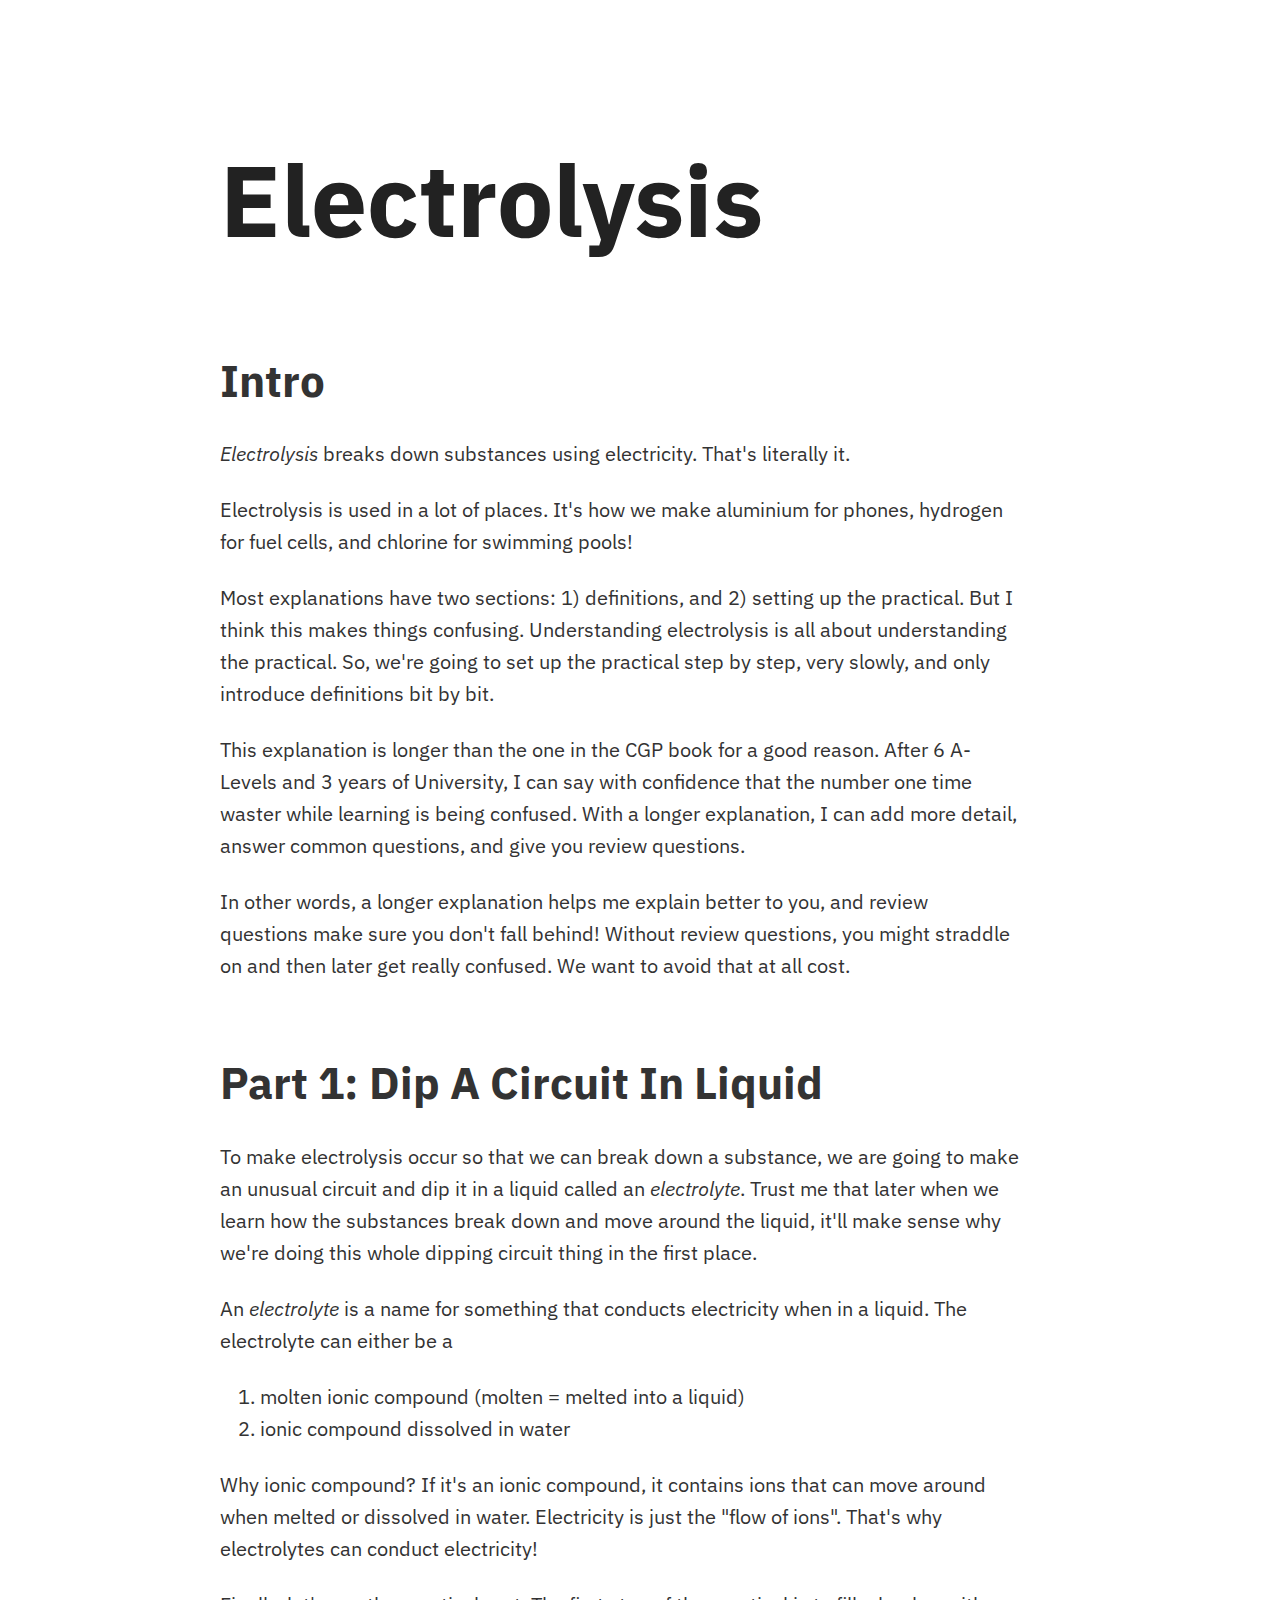
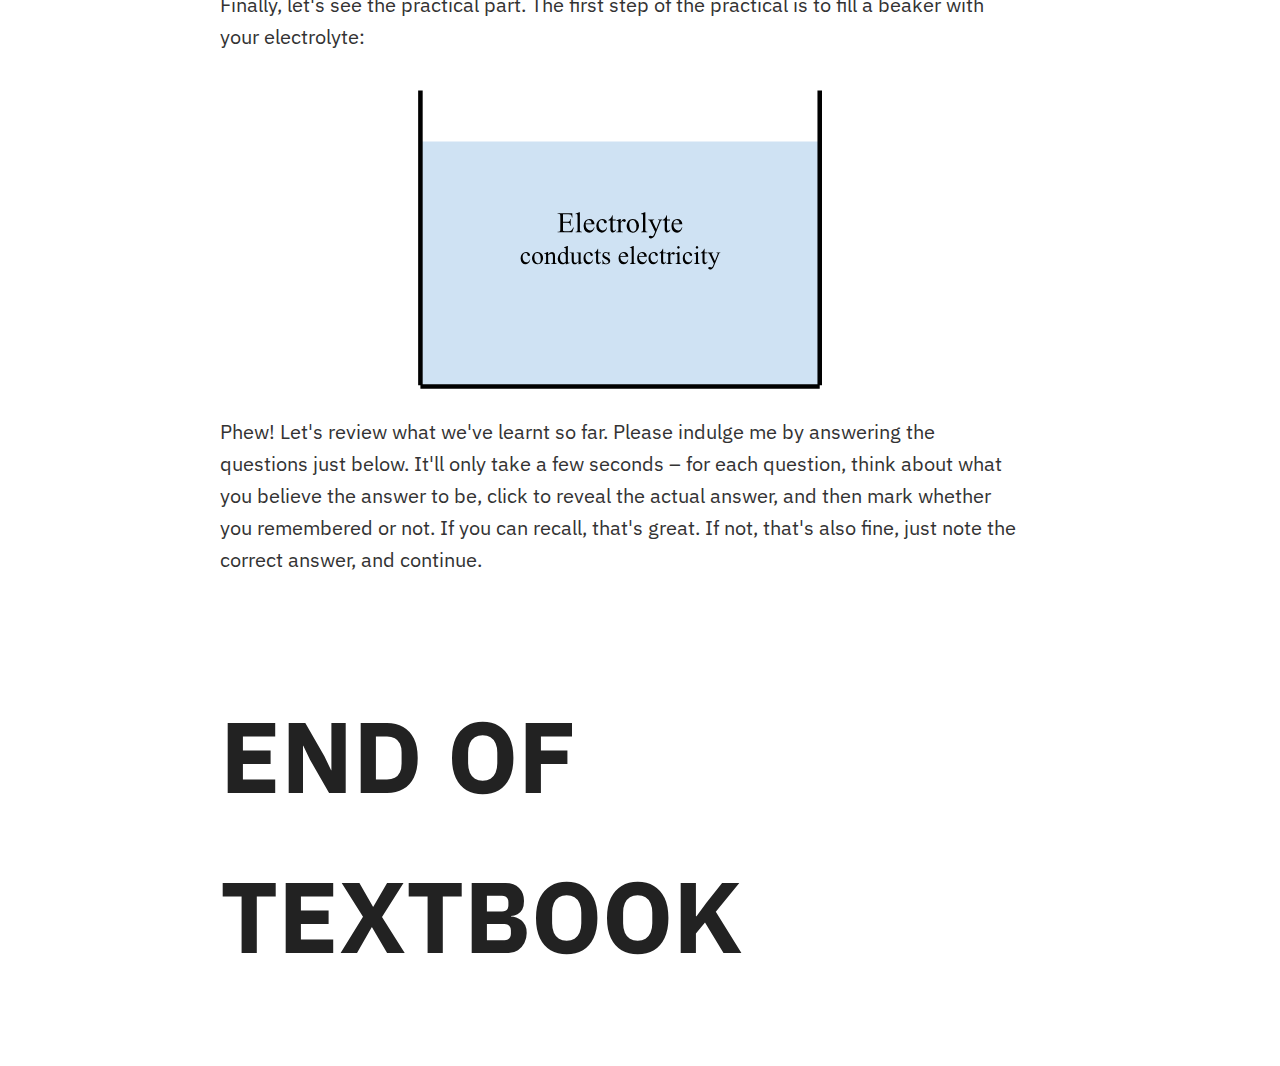
<file: index.html>
<!DOCTYPE html>
<html>
  <head>
    <meta charset="utf-8" />
    <meta name="viewport" content="width=device-width, initial-scale=1" />
    <meta property="og:title" content="Electrolysis" />
    <meta property="og:site_name" content="Chemistry Lessons" />
    <link rel="canonical" href="https://chemistry-lessons.com/electrolysis.html" />
    <link
      href="https://fonts.googleapis.com/css2?family=IBM+Plex+Mono&family=IBM+Plex+Sans:wght@400;700&display=swap"
      rel="stylesheet"
    />
    <script
      type="module"
      src="https://js.withorbit.com/orbit-web-component.js"
    ></script>
    <title>Electrolysis</title>

    <link rel="stylesheet" href="style.css">

  </head>
  <body>
    <h1>Electrolysis</h1>

    <h2>Intro</h2>

    <p><i>Electrolysis</i> breaks down substances using electricity. That's literally it.</p>

    <p>Electrolysis is used in a lot of places. It's how we make aluminium for phones,
    hydrogen for fuel cells, and chlorine for swimming pools!</p>

    <p>Most explanations have two sections: 1) definitions, and 2) setting up the
    practical. But I think this makes things confusing. Understanding electrolysis is all
    about understanding the practical. So, we're going to set up the practical step by
    step, very slowly, and only introduce definitions bit by bit. </p>

    <p>This explanation is longer than the one in the CGP book for a good reason. After 6
    A-Levels and 3 years of University, I can say with confidence that the number one time
    waster while learning is being confused. With a longer explanation, I can add
    more detail, answer common questions, and give you review questions.</p>

    <p>In other words, a longer explanation helps me explain better to you, and review
    questions make sure you don't fall behind! Without review questions, you might straddle
    on and then later get really confused. We want to avoid that at all cost.</p>

    <h2>Part 1: Dip A Circuit In Liquid</h2>

    <p>To make electrolysis occur so that we can break down a substance, we are going to
    make an unusual circuit and dip it in a liquid called an <i>electrolyte</i>.

    Trust me that later when we learn how the substances break down and move around the
    liquid, it'll make sense why we're doing this whole dipping circuit thing in the first place.

    <p>An <i> electrolyte </i> is a name for something that conducts electricity when in a liquid.
    The electrolyte can either be a <ol> <li>molten ionic compound (molten = melted into a
    liquid)</li> <li>ionic compound dissolved in water</li> </ol></p>

    <p> Why ionic compound? If it's an ionic compound, it contains ions that can move around
    when melted or dissolved in water. Electricity is just the "flow of ions". That's why
    electrolytes can conduct electricity! </p>

    <p>Finally, let's see the practical part. The first step of the practical is to fill a beaker with your electrolyte:</p>

    <p><img src="electrolyte_container.svg" alt="Electrolyte Container" style="height: 35vh;"/></p>

    <p>Phew! Let's review what we've learnt so far. Please indulge me by answering the
    questions just below. It'll only take a few seconds – for each question, think about
    what you believe the answer to be, click to reveal the actual answer, and then mark
    whether you remembered or not. If you can recall, that's great. If not, that's also
    fine, just note the correct answer, and continue.</p>

      <orbit-reviewarea color="blue">
        <orbit-prompt
          question="What is electrolysis?"
        answer='The breaking down of substances using electricity'
        ></orbit-prompt>
        <orbit-prompt
          question="What does an electrolyte do?"
          answer="Conducts electricity"
        ></orbit-prompt>
        <orbit-prompt
          question="What are the two types of electrolytes?"
          answer="1) Molten ionic compounds 2) Dissolved ionic compounds"
        ></orbit-prompt>
        <orbit-prompt
          question="Why can an electrolyte conduct electricity?"
          answer="Because they contain free-moving ions which carry the charge (electricity is the flow of charge)"
        ></orbit-prompt>
      </orbit-reviewarea>

<h1>END OF TEXTBOOK</h1>

  </body>
</html>
</file>
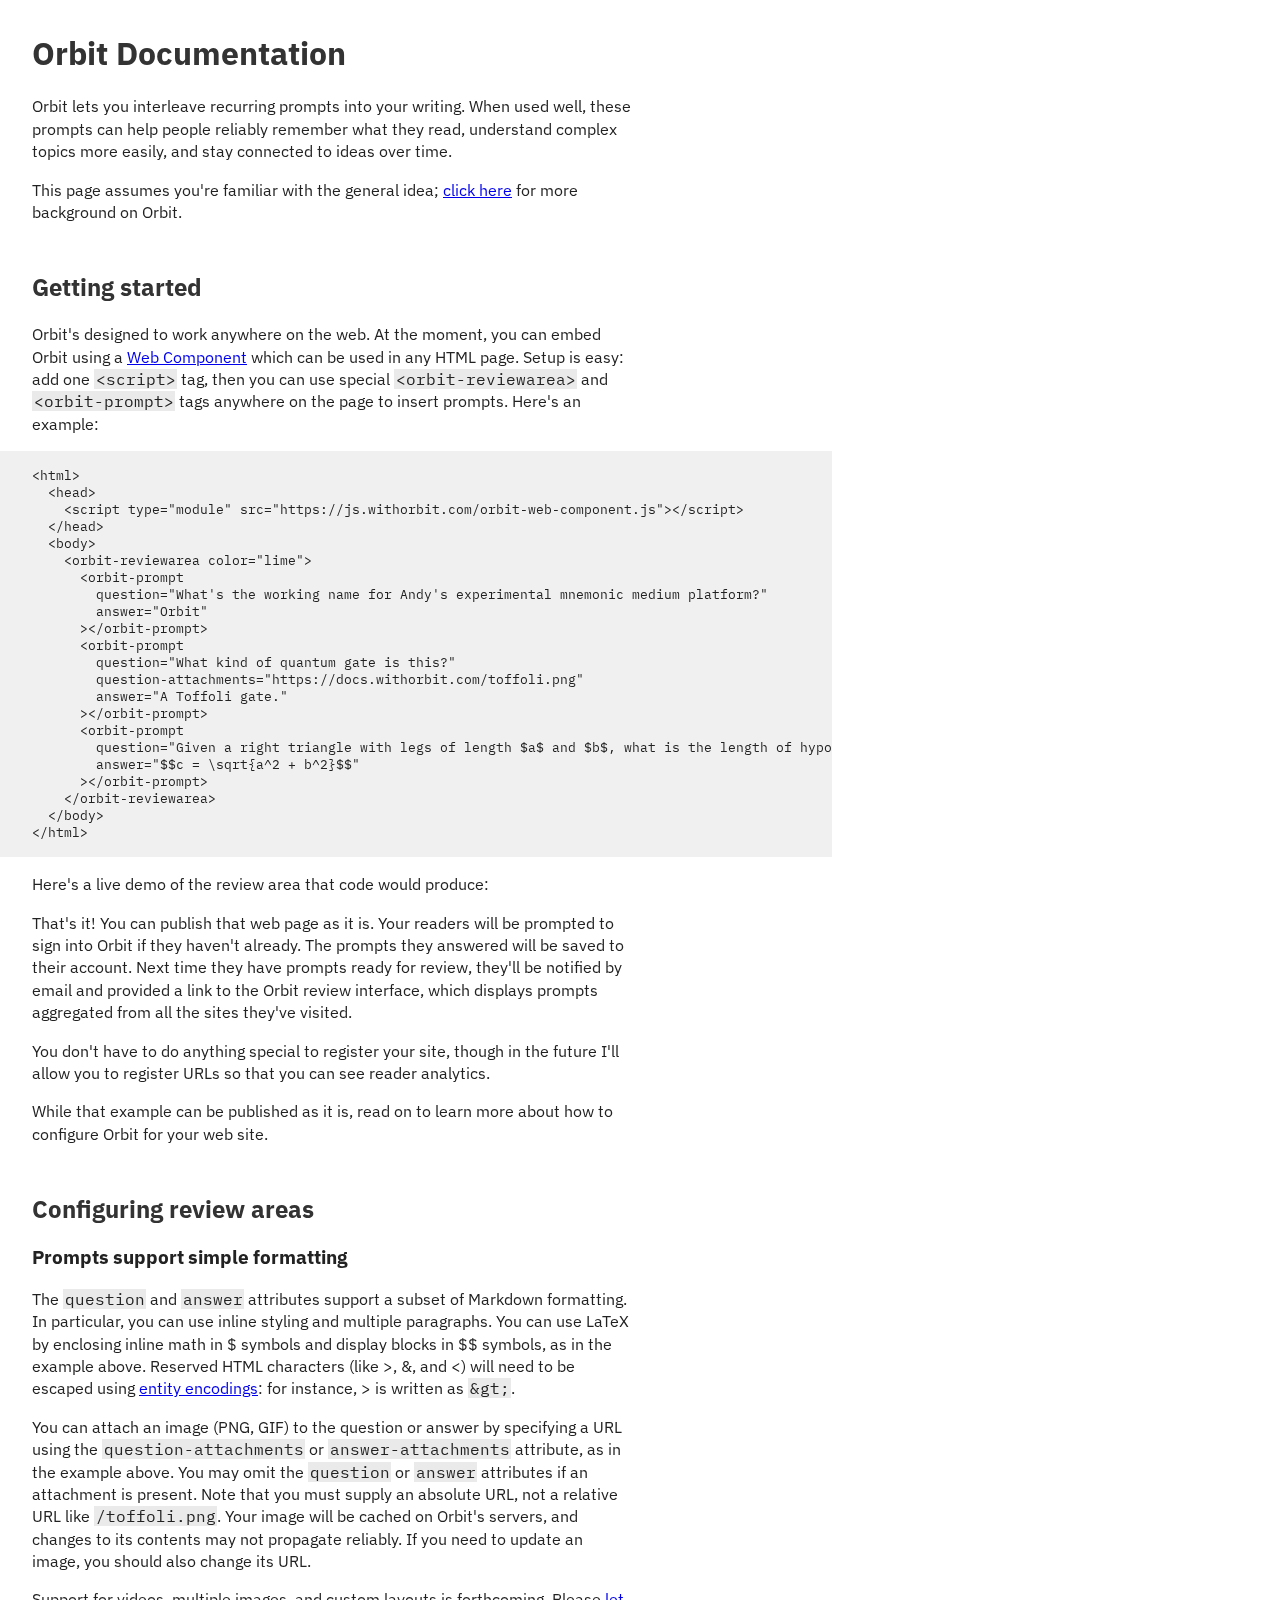
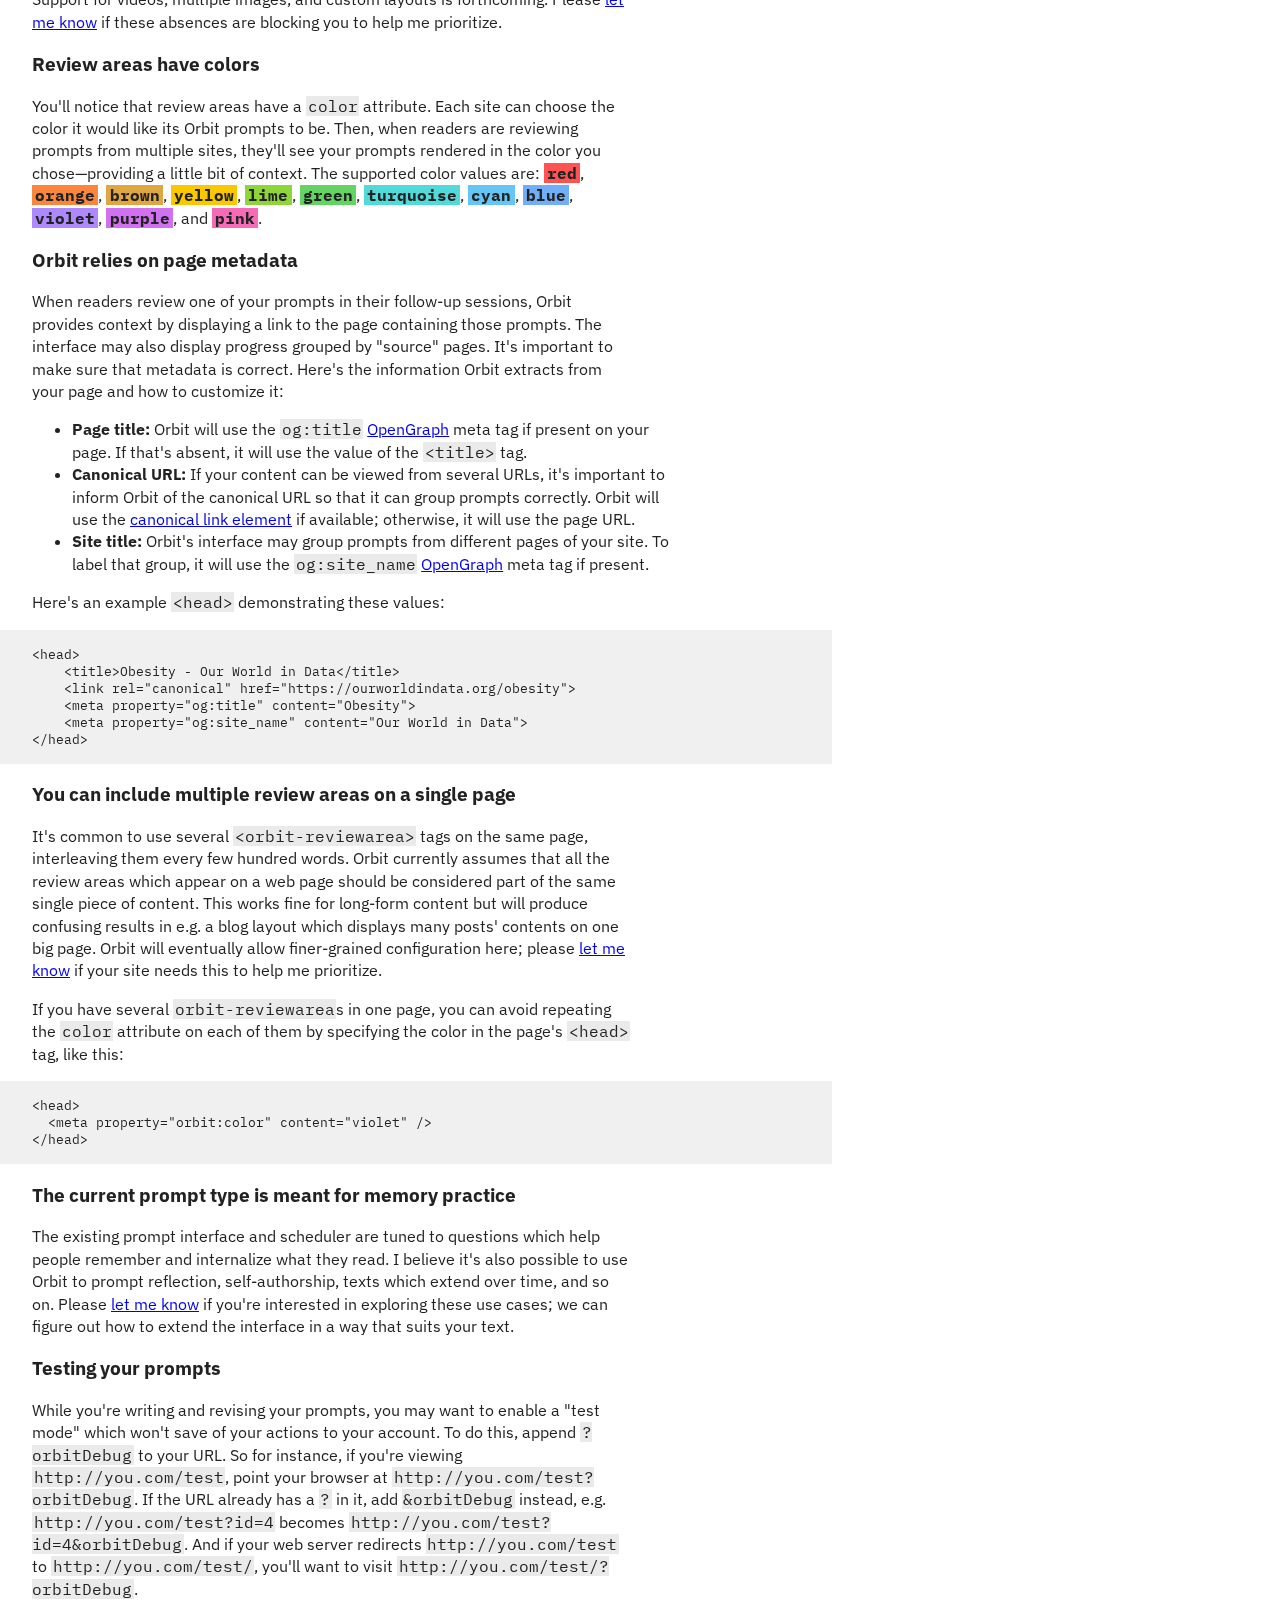
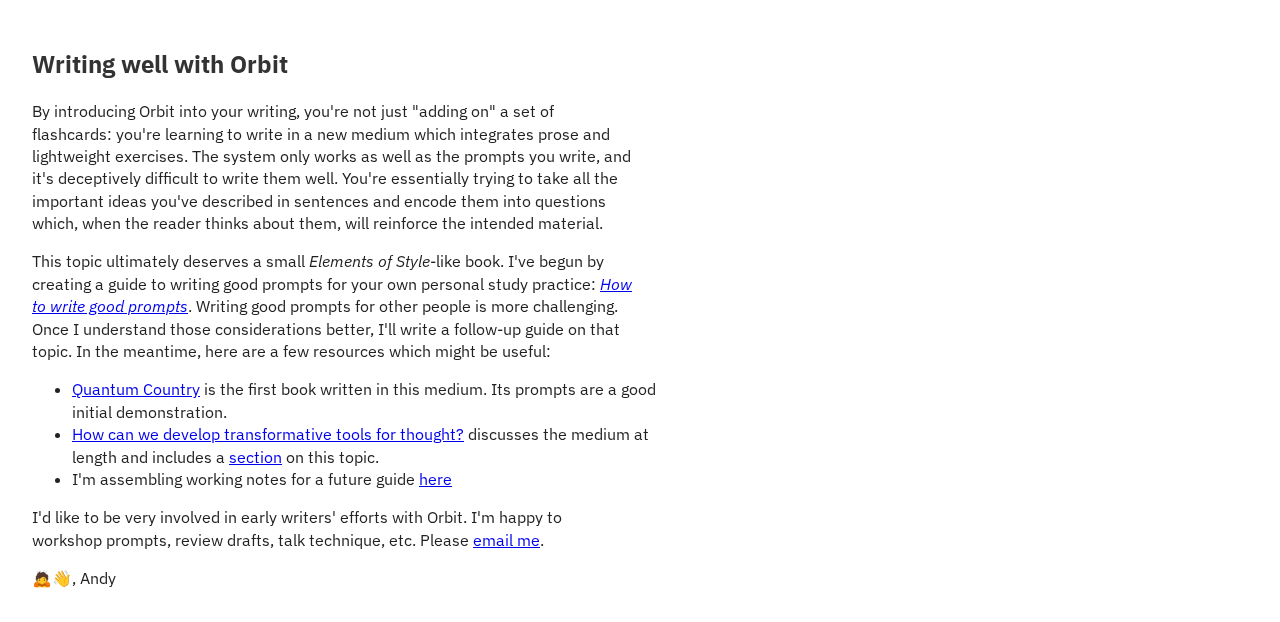
<file: Orbit Documentation.html>
<!DOCTYPE html>
<html>
  <head>
    <meta charset="utf-8" />
    <meta name="viewport" content="width=device-width, initial-scale=1" />
    <link
      href="https://fonts.googleapis.com/css2?family=IBM+Plex+Mono&family=IBM+Plex+Sans:wght@400;700&display=swap"
      rel="stylesheet"
    />
    <script
      type="module"
      src="https://js.withorbit.com/orbit-web-component.js"
    ></script>
    <title>Orbit Documentation</title>

    <style type="text/css">
      html {
        font-family: "IBM Plex Sans", Menlo, Consolas, monospace;
        color: #222;
      }
      h1,
      h2 {
        color: #333;
      }
      h2 {
        margin-top: 3rem;
      }
      body {
        margin: 2rem;
        max-width: 800px;
      }
      p,
      li {
        max-width: 600px;
        line-height: 1.4;
      }

      code {
        background-color: #eaeaea;
        padding: 0 0.1em;
      }

      pre,
      code {
        font-family: "IBM Plex Mono", monospace;
      }
      pre {
        background-color: #f0f0f0;
        margin: 0 0 0 -2rem;
        padding: 1rem 2rem;
        overflow: auto;
        font-size: 80%;
      }

      @media screen and (max-width: 400px) {
        body {
          margin: 1rem;
        }
      }

      .colorParagraph code.color {
        padding: 0em 0.2em;
        font-weight: bold;
      }
    </style>
  </head>
  <body>
    <h1>Orbit Documentation</h1>

    <p>
      Orbit lets you interleave recurring prompts into your writing. When used
      well, these prompts can help people reliably remember what they read,
      understand complex topics more easily, and stay connected to ideas over
      time.
    </p>
    <p>
      This page assumes you're familiar with the general idea;
      <a href="https://withorbit.com">click here</a> for more background on
      Orbit.
    </p>

    <h2>Getting started</h2>

    <p>
      Orbit's designed to work anywhere on the web. At the moment, you can embed
      Orbit using a
      <a href="https://www.webcomponents.org">Web Component</a> which can be
      used in any HTML page. Setup is easy: add one
      <code>&lt;script&gt;</code> tag, then you can use special
      <code>&lt;orbit-reviewarea&gt;</code> and
      <code>&lt;orbit-prompt&gt;</code> tags anywhere on the page to insert
      prompts. Here's an example:
    </p>
    <pre id="exampleListing">
&lt;html&gt;
  &lt;head&gt;
    &lt;script type="module" src="https://js.withorbit.com/orbit-web-component.js"&gt;&lt;/script&gt;
  &lt;/head&gt;
  &lt;body&gt;
    &lt;orbit-reviewarea color="red"&gt;
      &lt;orbit-prompt
        question="What's the working name for Andy's experimental mnemonic medium platform?"
        answer="Orbit"
      &gt;&lt;/orbit-prompt&gt;
      &lt;orbit-prompt
        question="What kind of quantum gate is this?"
        question-attachments="https://docs.withorbit.com/toffoli.png"
        answer="A Toffoli gate."
      &gt;&lt;/orbit-prompt&gt;
      &lt;orbit-prompt
        question="Given a right triangle with legs of length $a$ and $b$, what is the length of hypotenuse $c$?"
        answer="$$c = \sqrt{a^2 + b^2}$$"
      &gt;&lt;/orbit-prompt&gt;
    &lt;/orbit-reviewarea&gt;
  &lt;/body&gt;
&lt;/html&gt;</pre
    >

    <p>Here's a live demo of the review area that code would produce:</p>
    <orbit-reviewarea color="red" debug id="reviewArea">
      <orbit-prompt
        question="What's the working name for Andy's experimental mnemonic medium platform?"
        answer="Orbit"
      ></orbit-prompt>
      <orbit-prompt
        question="What kind of quantum gate is this?"
        question-attachments="https://docs.withorbit.com/toffoli.png"
        answer="A Toffoli gate."
      ></orbit-prompt>
      <orbit-prompt
        question="Given a right triangle with legs of length $a$
      and $b$, what is the length of hypotenuse $c$?"
        answer="$$c = \sqrt{a^2 +
      b^2}$$"
      ></orbit-prompt>
    </orbit-reviewarea>

    <script>
      const colorIndex = Math.floor(Math.random() * 12);
      const colorName = [
        "red",
        "orange",
        "brown",
        "yellow",
        "lime",
        "green",
        "turquoise",
        "cyan",
        "blue",
        "violet",
        "purple",
        "pink",
      ][colorIndex];
      const listingNode = document.getElementById("exampleListing");
      listingNode.innerHTML = listingNode.innerHTML.replace(
        /"red"/,
        `"${colorName}"`,
      );
      document.getElementById("reviewArea").setAttribute("color", colorName);
    </script>

    <p>
      That's it! You can publish that web page as it is. Your readers will be
      prompted to sign into Orbit if they haven't already. The prompts they
      answered will be saved to their account. Next time they have prompts ready
      for review, they'll be notified by email and provided a link to the Orbit
      review interface, which displays prompts aggregated from all the sites
      they've visited.
    </p>

    <p>
      You don't have to do anything special to register your site, though in the
      future I'll allow you to register URLs so that you can see reader
      analytics.
    </p>

    <p>
      While that example can be published as it is, read on to learn more about
      how to configure Orbit for your web site.
    </p>

    <h2>Configuring review areas</h2>

    <h3>Prompts support simple formatting</h3>

    <p>
      The <code>question</code> and <code>answer</code> attributes support a
      subset of Markdown formatting. In particular, you can use inline styling
      and multiple paragraphs. You can use LaTeX by enclosing inline math in $
        symbols and display blocks in $$ symbols, as in the example above. Reserved HTML characters (like &gt;, &amp;, and &lt;) will need to be escaped using <a href="https://en.wikipedia.org/wiki/Character_encodings_in_HTML">entity encodings</a>: for instance, &gt; is written as <code>&amp;gt;</code>.
    </p>

    <p>
      You can attach an image (PNG, GIF) to the question or answer by specifying
      a URL using the <code>question-attachments</code> or
      <code>answer-attachments</code> attribute, as in the example above. You
      may omit the <code>question</code> or <code>answer</code> attributes if an
      attachment is present. Note that you must supply an absolute URL, not a
      relative URL like <code>/toffoli.png</code>. Your image will be cached on
      Orbit's servers, and changes to its contents may not propagate reliably. If
      you need to update an image, you should also change its URL.
    </p>
    <p>
      Support for videos, multiple images, and custom layouts is forthcoming.
      Please <a href="mailto:andy@andymatuschak.org">let me know</a> if these
      absences are blocking you to help me prioritize.
    </p>

    <h3>Review areas have colors</h3>

    <p class="colorParagraph">
      You'll notice that review areas have a <code>color</code> attribute. Each
      site can choose the color it would like its Orbit prompts to be. Then,
      when readers are reviewing prompts from multiple sites, they'll see your
      prompts rendered in the color you chose—providing a little bit of context.
      The supported color values are:
      <code class="color" style="background-color: #ff5252">red</code>,
      <code class="color" style="background-color: #fa863d">orange</code>,
      <code class="color" style="background-color: #e0a642">brown</code>,
      <code class="color" style="background-color: #fac800">yellow</code>,
      <code class="color" style="background-color: #8fd43a">lime</code>,
      <code class="color" style="background-color: #63d463">green</code>,
      <code class="color" style="background-color: #52dada">turquoise</code>,
      <code class="color" style="background-color: #65c6f6">cyan</code>,
      <code class="color" style="background-color: #72aef8">blue</code>,
      <code class="color" style="background-color: #ad89fb">violet</code>,
      <code class="color" style="background-color: #d071ef">purple</code>, and
      <code class="color" style="background-color: #f56bb5">pink</code>.
    </p>

    <h3>Orbit relies on page metadata</h3>

    <p>
      When readers review one of your prompts in their follow-up sessions, Orbit
      provides context by displaying a link to the page containing those
      prompts. The interface may also display progress grouped by "source"
      pages. It's important to make sure that metadata is correct. Here's the
      information Orbit extracts from your page and how to customize it:
    </p>
    <ul>
      <li>
        <strong>Page title:</strong> Orbit will use the <code>og:title</code>
        <a href="https://ogp.me">OpenGraph</a> meta tag if present on your page.
        If that's absent, it will use the value of the
        <code>&lt;title&gt;</code> tag.
      </li>
      <li>
        <strong>Canonical URL:</strong> If your content can be viewed from
        several URLs, it's important to inform Orbit of the canonical URL so
        that it can group prompts correctly. Orbit will use the
        <a href="https://en.wikipedia.org/wiki/Canonical_link_element"
          >canonical link element</a
        >
        if available; otherwise, it will use the page URL.
      </li>
      <li>
        <strong>Site title:</strong> Orbit's interface may group prompts from
        different pages of your site. To label that group, it will use the
        <code>og:site_name</code> <a href="https://ogp.me">OpenGraph</a> meta
        tag if present.
      </li>
    </ul>
    <p>
      Here's an example <code>&lt;head&gt;</code> demonstrating these values:
    </p>
    <pre>
&lt;head&gt;
    &lt;title&gt;Obesity - Our World in Data&lt;/title&gt;
    &lt;link rel="canonical" href="https://ourworldindata.org/obesity"&gt;
    &lt;meta property="og:title" content="Obesity"&gt;
    &lt;meta property="og:site_name" content="Our World in Data"&gt;
&lt;/head&gt;</pre
    >

    <h3>You can include multiple review areas on a single page</h3>

    <p>
      It's common to use several <code>&lt;orbit-reviewarea&gt;</code> tags on
      the same page, interleaving them every few hundred words. Orbit currently
      assumes that all the review areas which appear on a web page should be
      considered part of the same single piece of content. This works fine for
      long-form content but will produce confusing results in e.g. a blog layout
      which displays many posts' contents on one big page. Orbit will eventually
      allow finer-grained configuration here; please
      <a href="mailto:andy@andymatuschak.org">let me know</a> if your site needs
      this to help me prioritize.
    </p>

    <p>
      If you have several <code>orbit-reviewarea</code>s in one page, you can
      avoid repeating the <code>color</code> attribute on each of them by
      specifying the color in the page's <code>&lt;head&gt;</code> tag, like
      this:
    </p>
    <pre>
&lt;head&gt;
  &lt;meta property=&quot;orbit:color&quot; content=&quot;violet&quot; /&gt;
&lt;/head&gt;</pre
    >

    <h3>The current prompt type is meant for memory practice</h3>

    <p>
      The existing prompt interface and scheduler are tuned to questions which
      help people remember and internalize what they read. I believe it's also
      possible to use Orbit to prompt reflection, self-authorship, texts which
      extend over time, and so on. Please
      <a href="mailto:andy@andymatuschak.org">let me know</a> if you're
      interested in exploring these use cases; we can figure out how to extend
      the interface in a way that suits your text.
    </p>

    <h3>Testing your prompts</h3>
    <p>
      While you're writing and revising your prompts, you may want to enable a
      "test mode" which won't save of your actions to your account. To do this,
      append <code>?orbitDebug</code> to your URL. So for instance, if you're
      viewing <code>http://you.com/test</code>, point your browser at
      <code>http://you.com/test?orbitDebug</code>. If the URL already has a
      <code>?</code> in it, add <code>&orbitDebug</code> instead, e.g.
      <code>http://you.com/test?id=4</code> becomes
      <code>http://you.com/test?id=4&orbitDebug</code>. And if your web server
      redirects <code>http://you.com/test</code> to
      <code>http://you.com/test/</code>, you'll want to visit
      <code>http://you.com/test/?orbitDebug</code>.
    </p>

    <h2>Writing well with Orbit</h2>

    <p>
      By introducing Orbit into your writing, you're not just "adding on" a set
      of flashcards: you're learning to write in a new medium which integrates
      prose and lightweight exercises. The system only works as well as the
      prompts you write, and it's deceptively difficult to write them well.
      You're essentially trying to take all the important ideas you've described
      in sentences and encode them into questions which, when the reader thinks
      about them, will reinforce the intended material.
    </p>

    <p>
      This topic ultimately deserves a small <em>Elements of Style</em>-like
      book. I've begun by creating a guide to writing good prompts for your own
      personal study practice:
      <em
        ><a href="https://andymatuschak.org/prompts"
          >How to write good prompts</a
        ></em
      >. Writing good prompts for other people is more challenging. Once I
      understand those considerations better, I'll write a follow-up guide on
      that topic. In the meantime, here are a few resources which might be
      useful:
    </p>

    <ul>
      <li>
        <a href="https://quantum.country">Quantum Country</a> is the first book
        written in this medium. Its prompts are a good initial demonstration.
      </li>
      <li>
        <a href="https://numinous.productions/ttft"
          >How can we develop transformative tools for thought?</a
        >
        discusses the medium at length and includes a
        <a href="https://numinous.productions/ttft/#improving-mnemonic-medium"
          >section</a
        >
        on this topic.
      </li>
      <li>
        I'm assembling working notes for a future guide
        <a
          href="https://notes.andymatuschak.org/z42J1vxsMjhkdbrqVfoqjiEesSzfaEqurBtoJ"
          >here</a
        >
      </li>
    </ul>

    <p>
      I'd like to be very involved in early writers' efforts with Orbit. I'm
      happy to workshop prompts, review drafts, talk technique, etc. Please
      <a href="mailto:andy@andymatuschak.org">email me</a>.
    </p>

    <p>🙇👋, Andy</p>
  </body>
</html>
</file>
<file: style.css>
html {
    font-family: "Libre Baskerville", "Baskerville", "Big Caslon", "Cambria", serif;
}

body {
  max-width: 800px;
  margin: 0 0 0 200px;
  padding: 20px;
  font-family: 'IBM Plex Sans', -apple-system, BlinkMacSystemFont, sans-serif;
  font-size: 20px;
  line-height: 1.6;
  color: #333;
}

h1 {
  font-size: 5em;
  font-weight: 700;
  margin: 1em 0 0.5em;
  color: #222;
}

h2 {
  font-size: 2.2em;
  font-weight: 700;
  margin: 1.5em 0 0.5em;
  color: #333;
}

p {
  margin: 0 0 1.2em;
}

img {
  display: block;
  margin-left: auto;
  margin-right: auto;
}

@media (max-width: 850px) {
  body {
    padding: 15px;
    font-size: 18px;
    margin: 0 0 0 100px;
  }

  h1 {
    font-size: 2.5em;
  }

  h2 {
    font-size: 1.8em;
  }
}

orbit-reviewarea {
    transform: scale(0.8);
  }
</file>
